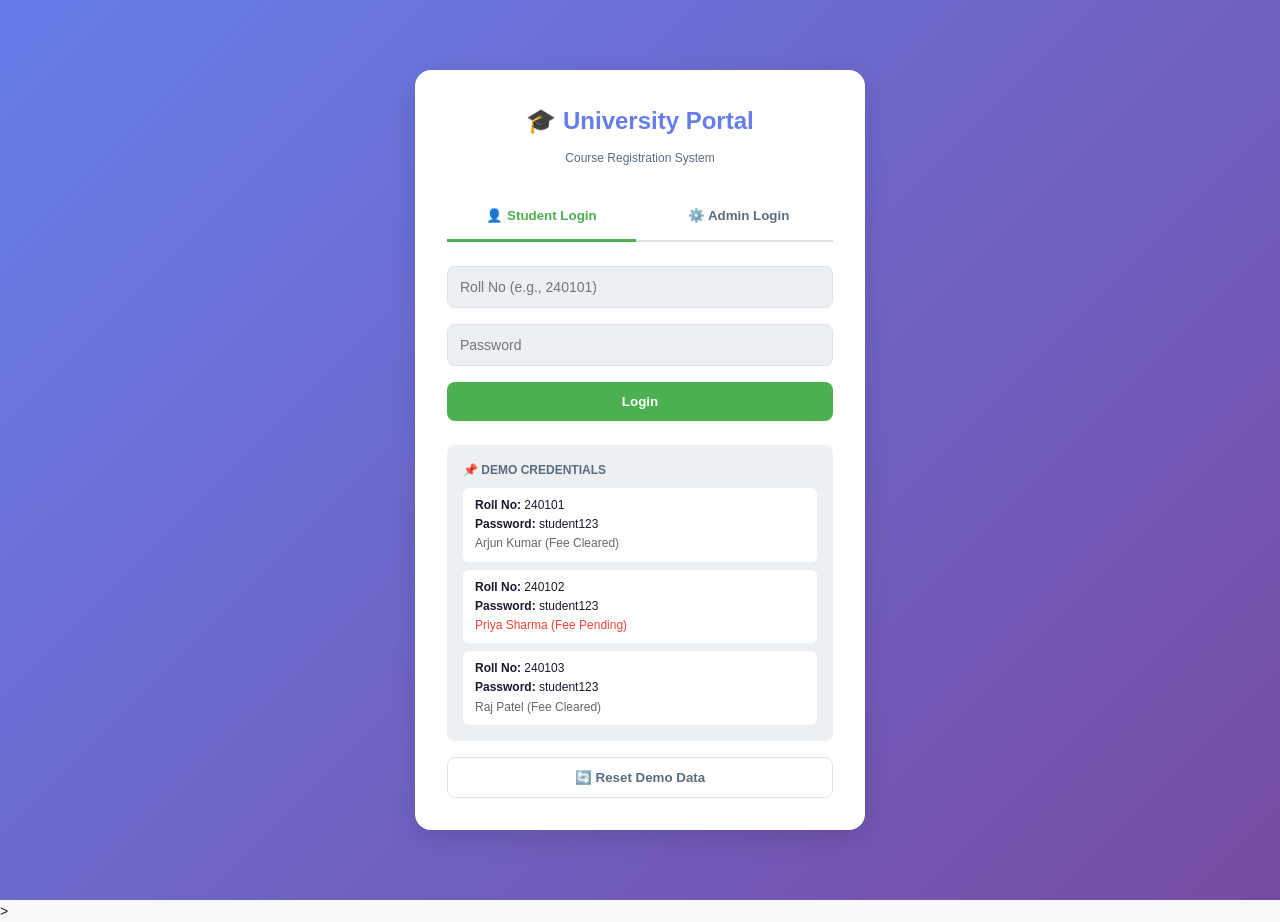
<file: index.html>
<!DOCTYPE html>
<html lang="en">
<head>
  <meta charset="UTF-8">
  <meta name="viewport" content="width=device-width, initial-scale=1.0">
  <title>University Portal - Course Registration</title>
  <link rel="stylesheet" href="styles.css">
</head>
<body>
  <!-- LOGIN SCREEN -->
  <div id="loginScreen" class="login-screen active">
    <div class="login-container">
      <div class="login-header">
        <h1>🎓 University Portal</h1>
        <p>Course Registration System</p>
      </div>

      <div class="login-tabs">
        <button class="login-tab-btn active" data-tab="student">👤 Student Login</button>
        <button class="login-tab-btn" data-tab="admin">⚙️ Admin Login</button>
      </div>

      <!-- Student Login Tab -->
      <div id="studentLoginTab" class="login-tab-content active">
        <form id="studentLoginForm" onsubmit="handleStudentLogin(event)">
          <input type="text" id="studentRollNo" placeholder="Roll No (e.g., 240101)" required>
          <input type="password" id="studentPassword" placeholder="Password" required>
          <button type="submit" class="login-btn">Login</button>
        </form>

        <div class="demo-credentials">
          <h3>📌 Demo Credentials</h3>
          <div class="demo-card">
            <p><strong>Roll No:</strong> 240101</p>
            <p><strong>Password:</strong> student123</p>
            <p style="font-size: 12px; color: #666;">Arjun Kumar (Fee Cleared)</p>
          </div>
          <div class="demo-card">
            <p><strong>Roll No:</strong> 240102</p>
            <p><strong>Password:</strong> student123</p>
            <p style="font-size: 12px; color: #f44336;">Priya Sharma (Fee Pending)</p>
          </div>
          <div class="demo-card">
            <p><strong>Roll No:</strong> 240103</p>
            <p><strong>Password:</strong> student123</p>
            <p style="font-size: 12px; color: #666;">Raj Patel (Fee Cleared)</p>
          </div>
        </div>
      </div>

      <!-- Admin Login Tab -->
      <div id="adminLoginTab" class="login-tab-content">
        <form id="adminLoginForm" onsubmit="handleAdminLogin(event)">
          <input type="text" id="adminUsername" placeholder="Username" value="admin" required>
          <input type="password" id="adminPassword" placeholder="Password" value="admin123" required>
          <button type="submit" class="login-btn">Login</button>
        </form>

        <div class="demo-credentials">
          <h3>📌 Admin Demo Credentials</h3>
          <div class="demo-card">
            <p><strong>Username:</strong> admin</p>
            <p><strong>Password:</strong> admin123</p>
            <p style="font-size: 12px; color: #666;">Full admin access</p>
          </div>
        </div>
      </div>

      <div id="loginError" class="login-error" style="display: none;"></div>

      <button type="button" class="reset-btn" onclick="resetDemoData()">🔄 Reset Demo Data</button>
    </div>
  </div>

  <!-- STUDENT PORTAL -->
  <div id="studentPortal" class="portal student-portal">
    <div class="portal-sidebar">
      <div class="sidebar-header">
        <h2>🎓 My Portal</h2>
        <button class="theme-toggle" onclick="toggleTheme()">🌙</button>
      </div>

      <div class="user-info">
        <div class="user-name" id="studentName">Student</div>
        <div class="user-role">Student</div>
      </div>

      <nav class="sidebar-nav">
        <button class="nav-item active" data-page="dashboard" onclick="navigateStudent('dashboard')">📊 Dashboard</button>
        <button class="nav-item" data-page="courses" onclick="navigateStudent('courses')">📚 Course Catalog</button>
        <button class="nav-item" data-page="mystatus" onclick="navigateStudent('mystatus')">📋 My Courses</button>
        <button class="nav-item" data-page="timetable" onclick="navigateStudent('timetable')">📅 My Timetable</button>
      </nav>

      <div class="sidebar-footer">
        <button class="logout-btn" onclick="logout()">🚪 Logout</button>
        <button class="undo-btn" onclick="undoLastAction()">↩️ Undo</button>
      </div>
    </div>

    <div class="portal-content">
      <div class="content-header">
        <h1 id="pageTitle">Dashboard</h1>
        <div class="header-right">
          <button class="notification-bell" onclick="toggleNotifications()">
            🔔 <span id="notificationBadge" class="notification-badge"></span>
          </button>
        </div>
      </div>

      <!-- Notification Panel -->
      <div id="notificationPanel" class="notification-panel" style="display: none;">
        <div class="notification-header">
          <h3>Notifications</h3>
          <button onclick="markAllNotificationsRead()">Mark all read</button>
        </div>
        <div id="notificationsList" class="notifications-list"></div>
      </div>

      <div id="studentContent" class="content-area"></div>
    </div>
  </div>

  <!-- ADMIN PORTAL -->
  <div id="adminPortal" class="portal admin-portal">
    <div class="portal-sidebar">
      <div class="sidebar-header">
        <h2>⚙️ Admin Panel</h2>
        <button class="theme-toggle" onclick="toggleTheme()">🌙</button>
      </div>

      <div class="user-info">
        <div class="user-name">Administrator</div>
        <div class="user-role">Admin</div>
      </div>

      <nav class="sidebar-nav">
        <button class="nav-item active" data-page="dashboard" onclick="navigateAdmin('dashboard')">📊 Dashboard</button>
        <button class="nav-item" data-page="approvals" onclick="navigateAdmin('approvals')">✅ Approvals</button>
        <button class="nav-item" data-page="courses" onclick="navigateAdmin('courses')">📚 Courses</button>
        <button class="nav-item" data-page="students" onclick="navigateAdmin('students')">👥 Students</button>
        <button class="nav-item" data-page="notices" onclick="navigateAdmin('notices')">📢 Notices</button>
      </nav>

      <div class="sidebar-footer">
        <button class="logout-btn" onclick="logout()">🚪 Logout</button>
        <button class="undo-btn" onclick="undoLastAction()">↩️ Undo</button>
      </div>
    </div>

    <div class="portal-content">
      <div class="content-header">
        <h1 id="adminPageTitle">Dashboard</h1>
      </div>
      <div id="adminContent" class="content-area"></div>
    </div>
  </div>

  <!-- Syllabus Modal -->
  <div id="syllabusModal" class="modal">
    <div class="modal-content">
      <div class="modal-header">
        <h2 id="syllabusCourseCode">CS101</h2>
        <button class="modal-close" onclick="closeSyllabusModal()">&times;</button>
      </div>
      <div id="syllabusBody" class="modal-body"></div>
    </div>
  </div>

  <!-- Clash Warning Modal -->
  <div id="clashModal" class="modal">
    <div class="modal-content">
      <div class="modal-header">
        <h2>⚠️ Timetable Clash Detected</h2>
        <button class="modal-close" onclick="closeClashModal()">&times;</button>
      </div>
      <div id="clashBody" class="modal-body">
        <p id="clashMessage"></p>
        <div class="modal-actions">
          <button class="btn-secondary" onclick="closeClashModal()">Cancel</button>
          <button class="btn-danger" onclick="applyDespiteClash()">Apply Anyway</button>
        </div>
      </div>
    </div>
  </div>

  <!-- Registration Slip Modal -->
  <div id="slipModal" class="modal">
    <div class="modal-content">
      <div class="modal-header">
        <h2>📋 Registration Slip</h2>
        <button class="modal-close" onclick="closeSlipModal()">&times;</button>
      </div>
      <div id="slipBody" class="modal-body"></div>
    </div>
  </div>

  <!-- Toast Notifications -->
  <div id="toastContainer" class="toast-container"></div>

  <!-- Scripts -->
  <script src="dsa.js"></script>
  <script src="app.js"></script>
  <script src="ui.js"></script>
</body>
</html>>
</file>
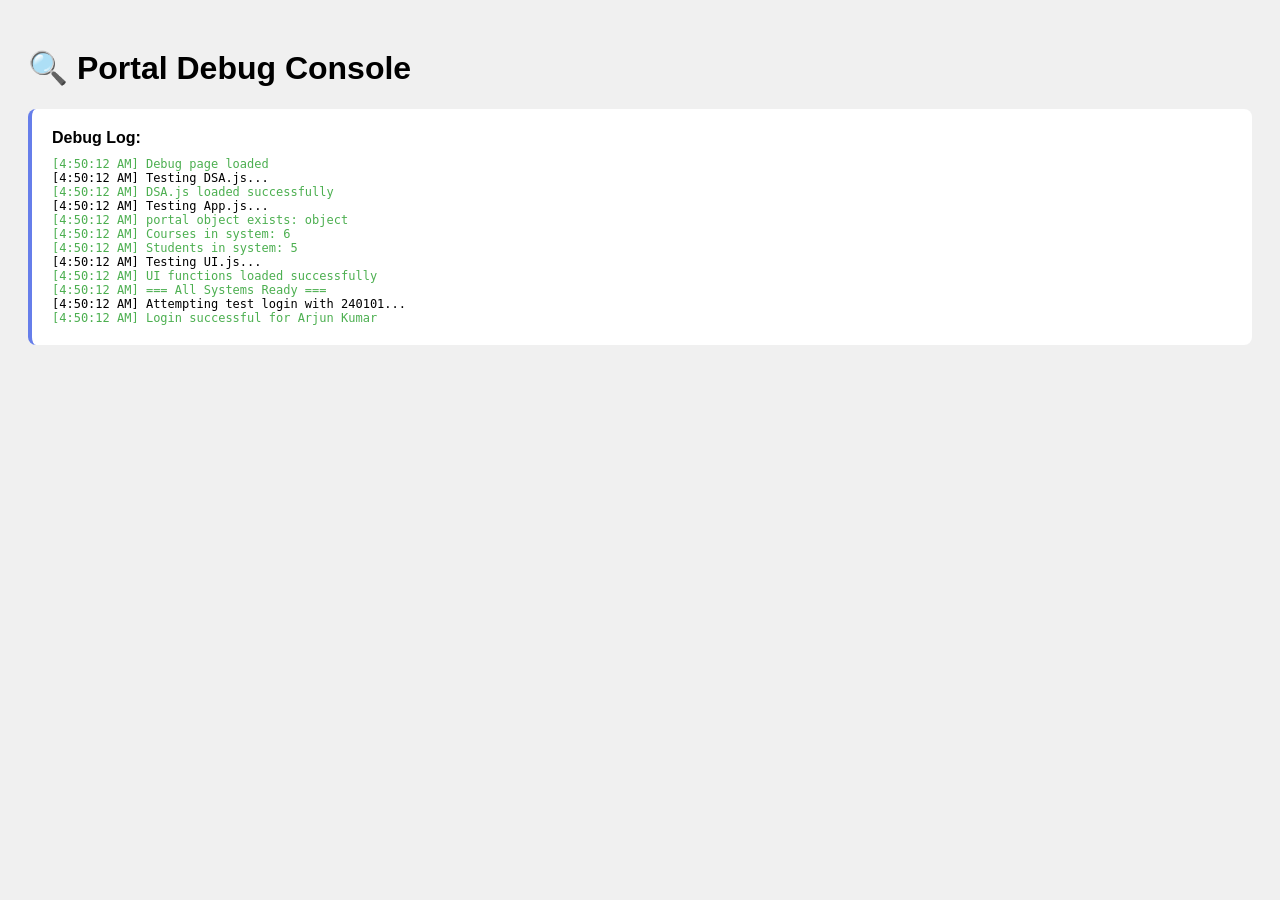
<file: debug.html>
<!DOCTYPE html>
<html>
<head>
  <title>Debug Portal</title>
  <style>
    body {
      font-family: Arial, sans-serif;
      background: #f0f0f0;
      padding: 20px;
    }
    .debug-box {
      background: white;
      padding: 20px;
      border-radius: 8px;
      margin: 10px 0;
      border-left: 4px solid #667eea;
    }
    .error { border-left-color: #f44336; color: #f44336; }
    .success { border-left-color: #4CAF50; color: #4CAF50; }
    code { background: #f5f5f5; padding: 2px 6px; border-radius: 3px; }
  </style>
</head>
<body>
  <h1>🔍 Portal Debug Console</h1>
  
  <div id="debugLog" class="debug-box">
    <strong>Debug Log:</strong>
    <div id="logContent" style="margin-top: 10px; font-family: monospace; font-size: 12px;"></div>
  </div>

  <script>
    const logBox = document.getElementById('logContent');
    
    function log(msg, type = 'info') {
      const timestamp = new Date().toLocaleTimeString();
      const className = type === 'error' ? 'error' : (type === 'success' ? 'success' : '');
      logBox.innerHTML += `<div class="${className}">[${timestamp}] ${msg}</div>`;
      console.log(`[${timestamp}]`, msg);
    }

    log('Debug page loaded', 'success');

    // Test 1: Can we load DSA?
    log('Testing DSA.js...');
  </script>

  <script src="dsa.js"></script>
  
  <script>
    log('DSA.js loaded successfully', 'success');
    
    // Test 2: Can we load app.js?
    log('Testing App.js...');
  </script>

  <script src="app.js"></script>
  
  <script>
    if (typeof portal !== 'undefined') {
      log('portal object exists: ' + typeof portal, 'success');
      log('Courses in system: ' + portal.getAllCourses().length, 'success');
      log('Students in system: ' + portal.getAllStudents().length, 'success');
    } else {
      log('ERROR: portal object NOT found!', 'error');
    }

    log('Testing UI.js...');
  </script>

  <script src="ui.js"></script>
  
  <script>
    if (typeof handleStudentLogin !== 'undefined') {
      log('UI functions loaded successfully', 'success');
    } else {
      log('ERROR: UI functions NOT loaded!', 'error');
    }

    log('=== All Systems Ready ===', 'success');

    // Simulate login
    log('Attempting test login with 240101...');
    try {
      const result = portal.login('240101', 'student123', 'student');
      if (result.success) {
        log('Login successful for ' + result.user.name, 'success');
      } else {
        log('Login failed: ' + result.message, 'error');
      }
    } catch (e) {
      log('Login error: ' + e.message, 'error');
    }
  </script>
</body>
</html>
</file>
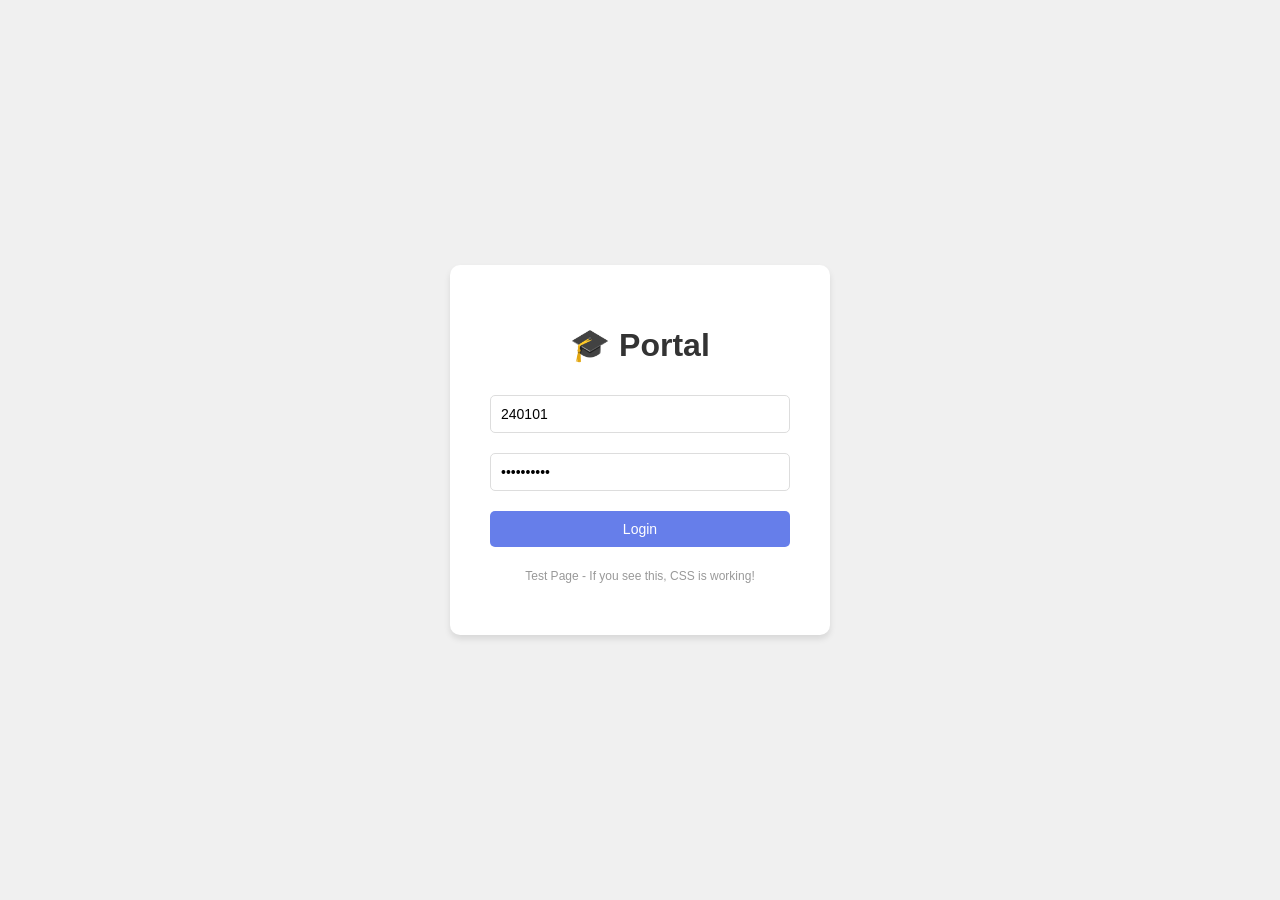
<file: minimal.html>
<!DOCTYPE html>
<html>
<head>
  <meta charset="UTF-8">
  <title>Test Portal</title>
  <style>
    body {
      font-family: Arial, sans-serif;
      background: #f0f0f0;
      display: flex;
      justify-content: center;
      align-items: center;
      height: 100vh;
      margin: 0;
    }
    
    .login-container {
      background: white;
      padding: 40px;
      border-radius: 10px;
      box-shadow: 0 4px 6px rgba(0,0,0,0.1);
      width: 300px;
    }
    
    h1 {
      color: #333;
      text-align: center;
    }
    
    input, button {
      width: 100%;
      padding: 10px;
      margin: 10px 0;
      border: 1px solid #ddd;
      border-radius: 5px;
      font-size: 14px;
      box-sizing: border-box;
    }
    
    button {
      background: #667eea;
      color: white;
      border: none;
      cursor: pointer;
    }
    
    button:hover {
      background: #5568d3;
    }
  </style>
</head>
<body>
  <div class="login-container">
    <h1>🎓 Portal</h1>
    <form>
      <input type="text" placeholder="Roll No" value="240101">
      <input type="password" placeholder="Password" value="student123">
      <button type="submit">Login</button>
    </form>
    <p style="text-align: center; font-size: 12px; color: #999;">Test Page - If you see this, CSS is working!</p>
  </div>
  
  <script>
    console.log('Minimal test page loaded successfully');
    document.querySelector('form').onsubmit = function(e) {
      e.preventDefault();
      alert('Form working! Server is OK.');
    };
  </script>
</body>
</html>
</file>
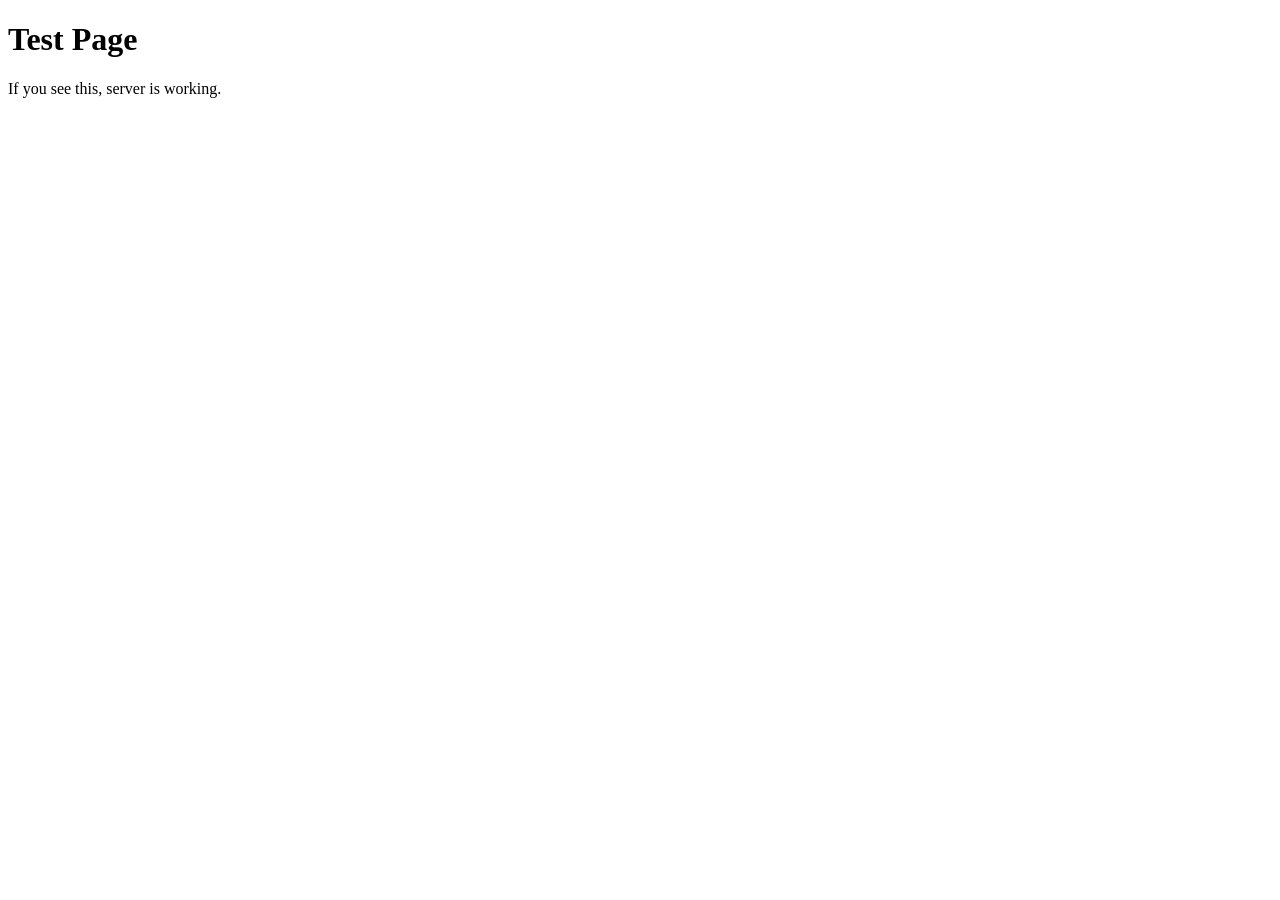
<file: test.html>
<!DOCTYPE html>
<html>
<head>
  <title>Test</title>
</head>
<body>
  <h1>Test Page</h1>
  <p>If you see this, server is working.</p>
  <script>
    console.log('Test script loaded');
  </script>
</body>
</html>
</file>
<file: styles.css>
/**
 * ===================================================================
 * STYLES.CSS - University Portal Design
 * ===================================================================
 * Professional, responsive styling with dark/light theme support
 * No DSA terminology visible. Just a beautiful university portal.
 */

:root {
  /* Light Mode */
  --bg-primary: #f8f9fa;
  --bg-secondary: #ffffff;
  --bg-tertiary: #ecf0f3;
  --text-primary: #1a1a2e;
  --text-secondary: #5a6c7d;
  --border-color: #dee2e6;
  --accent-primary: #4CAF50;
  --accent-secondary: #2196F3;
  --accent-warning: #ff9800;
  --accent-danger: #f44336;
  --shadow: 0 2px 8px rgba(0, 0, 0, 0.1);
  --shadow-lg: 0 8px 24px rgba(0, 0, 0, 0.12);
}

body.dark-mode {
  --bg-primary: #0f1419;
  --bg-secondary: #1a1f2e;
  --bg-tertiary: #252d3d;
  --text-primary: #e8e8f0;
  --text-secondary: #a8b2c0;
  --border-color: #3a3f4d;
  --accent-secondary: #42A5F5;
  --shadow: 0 2px 8px rgba(0, 0, 0, 0.3);
  --shadow-lg: 0 8px 24px rgba(0, 0, 0, 0.4);
}

* {
  margin: 0;
  padding: 0;
  box-sizing: border-box;
}

html, body {
  width: 100%;
  height: 100%;
}

body {
  font-family: -apple-system, BlinkMacSystemFont, 'Segoe UI', 'Roboto', 'Helvetica Neue', sans-serif;
  background-color: var(--bg-primary);
  color: var(--text-primary);
  line-height: 1.6;
  font-size: 14px;
  transition: background-color 0.3s ease, color 0.3s ease;
}

/* ========================================================================
   LOGIN SCREEN
   ======================================================================== */
.login-screen {
  display: flex;
  justify-content: center;
  align-items: center;
  height: 100vh;
  background: linear-gradient(135deg, #667eea 0%, #764ba2 100%);
  opacity: 0;
  visibility: hidden;
  transition: all 0.3s;
}

.login-screen.active {
  opacity: 1;
  visibility: visible;
}

.login-container {
  background: var(--bg-secondary);
  border-radius: 16px;
  box-shadow: var(--shadow-lg);
  width: 90%;
  max-width: 450px;
  padding: 32px;
}

.login-header {
  text-align: center;
  margin-bottom: 24px;
}

.login-header h1 {
  font-size: 24px;
  color: #667eea;
  margin-bottom: 8px;
}

.login-header p {
  color: var(--text-secondary);
  font-size: 12px;
}

.login-tabs {
  display: flex;
  gap: 8px;
  margin-bottom: 24px;
  border-bottom: 2px solid var(--border-color);
}

.login-tab-btn {
  flex: 1;
  padding: 16px;
  background: none;
  border: none;
  color: var(--text-secondary);
  cursor: pointer;
  font-weight: 600;
  transition: all 0.3s;
  border-bottom: 3px solid transparent;
  margin-bottom: -2px;
}

.login-tab-btn.active {
  color: var(--accent-primary);
  border-bottom-color: var(--accent-primary);
}

.login-tab-content {
  display: none;
}

.login-tab-content.active {
  display: block;
}

#studentLoginForm, #adminLoginForm {
  display: flex;
  flex-direction: column;
  gap: 16px;
  margin-bottom: 24px;
}

.login-screen input {
  padding: 12px;
  border: 1px solid var(--border-color);
  border-radius: 8px;
  background-color: var(--bg-tertiary);
  color: var(--text-primary);
  font-size: 14px;
}

.login-screen input:focus {
  outline: none;
  border-color: var(--accent-primary);
  box-shadow: 0 0 0 3px rgba(76, 175, 80, 0.1);
}

.login-btn {
  padding: 12px;
  background-color: var(--accent-primary);
  color: white;
  border: none;
  border-radius: 8px;
  font-weight: 600;
  cursor: pointer;
  transition: all 0.3s;
}

.login-btn:hover {
  background-color: #45a049;
  box-shadow: var(--shadow-lg);
}

.demo-credentials {
  background-color: var(--bg-tertiary);
  border-radius: 8px;
  padding: 16px;
  margin-bottom: 16px;
}

.demo-credentials h3 {
  font-size: 12px;
  color: var(--text-secondary);
  margin-bottom: 8px;
  text-transform: uppercase;
  font-weight: 600;
}

.demo-card {
  background-color: var(--bg-secondary);
  padding: 8px 12px;
  border-radius: 6px;
  margin-bottom: 8px;
  font-size: 12px;
}

.demo-card:last-child {
  margin-bottom: 0;
}

.login-error {
  background-color: var(--accent-danger);
  color: white;
  padding: 12px;
  border-radius: 8px;
  margin-bottom: 16px;
  font-size: 12px;
}

.reset-btn {
  width: 100%;
  padding: 12px;
  background-color: transparent;
  border: 1px solid var(--border-color);
  color: var(--text-secondary);
  border-radius: 8px;
  cursor: pointer;
  font-weight: 600;
  transition: all 0.3s;
}

.reset-btn:hover {
  background-color: var(--bg-tertiary);
  color: var(--text-primary);
}

/* ========================================================================
   PORTALS - GENERAL
   ======================================================================== */
.portal {
  display: none;
  grid-template-columns: 260px 1fr;
  height: 100vh;
  overflow: hidden;
}

.portal-sidebar {
  background-color: var(--bg-secondary);
  border-right: 1px solid var(--border-color);
  display: flex;
  flex-direction: column;
  box-shadow: var(--shadow);
  overflow-y: auto;
}

.sidebar-header {
  padding: 24px;
  border-bottom: 2px solid var(--accent-primary);
  display: flex;
  justify-content: space-between;
  align-items: center;
}

.sidebar-header h2 {
  font-size: 18px;
  color: var(--accent-primary);
}

.theme-toggle {
  background: none;
  border: none;
  font-size: 20px;
  cursor: pointer;
  padding: 4px;
  transition: transform 0.3s;
}

.theme-toggle:hover {
  transform: rotate(20deg);
}

.user-info {
  padding: 24px;
  border-bottom: 1px solid var(--border-color);
  text-align: center;
}

.user-name {
  font-weight: 700;
  color: var(--text-primary);
  margin-bottom: 4px;
}

.user-role {
  font-size: 12px;
  color: var(--text-secondary);
}

.sidebar-nav {
  flex: 1;
  display: flex;
  flex-direction: column;
  padding: 24px 0;
}

.nav-item {
  padding: 16px 24px;
  background: none;
  border: none;
  color: var(--text-primary);
  cursor: pointer;
  text-align: left;
  transition: all 0.3s;
  border-left: 4px solid transparent;
  font-weight: 500;
  font-size: 16px;
}

.nav-item:hover {
  background-color: var(--bg-tertiary);
  border-left-color: var(--accent-secondary);
  padding-left: calc(24px - 4px);
}

.nav-item.active {
  background-color: var(--accent-secondary);
  color: white;
  border-left-color: var(--accent-secondary);
  padding-left: calc(24px - 4px);
}

.sidebar-footer {
  padding: 24px;
  border-top: 1px solid var(--border-color);
  display: flex;
  flex-direction: column;
  gap: 8px;
}

.logout-btn, .undo-btn {
  padding: 12px;
  background-color: var(--bg-tertiary);
  border: 1px solid var(--border-color);
  color: var(--text-primary);
  border-radius: 8px;
  cursor: pointer;
  font-weight: 600;
  transition: all 0.3s;
}

.logout-btn:hover, .undo-btn:hover {
  background-color: var(--accent-danger);
  color: white;
  border-color: var(--accent-danger);
}

.portal-content {
  display: flex;
  flex-direction: column;
  overflow: hidden;
}

.content-header {
  background-color: var(--bg-secondary);
  border-bottom: 1px solid var(--border-color);
  padding: 16px 24px;
  box-shadow: var(--shadow);
  display: flex;
  justify-content: space-between;
  align-items: center;
}

.content-header h1 {
  font-size: 18px;
  color: var(--text-primary);
}

.header-right {
  position: relative;
}

.notification-bell {
  background: none;
  border: none;
  font-size: 24px;
  cursor: pointer;
  position: relative;
}

.notification-badge {
  position: absolute;
  top: -8px;
  right: -8px;
  background-color: var(--accent-danger);
  color: white;
  border-radius: 50%;
  width: 20px;
  height: 20px;
  display: flex;
  align-items: center;
  justify-content: center;
  font-size: 12px;
  font-weight: 600;
}

.notification-panel {
  position: absolute;
  top: 60px;
  right: 0;
  width: 350px;
  background-color: var(--bg-secondary);
  border: 1px solid var(--border-color);
  border-radius: 8px;
  box-shadow: var(--shadow-lg);
  max-height: 400px;
  overflow-y: auto;
  z-index: 100;
}

.notification-header {
  padding: 16px;
  border-bottom: 1px solid var(--border-color);
  display: flex;
  justify-content: space-between;
  align-items: center;
}

.notification-header h3 {
  margin: 0;
  font-size: 14px;
}

.notification-header button {
  background: none;
  border: none;
  color: var(--text-secondary);
  cursor: pointer;
  font-size: 12px;
  text-decoration: underline;
}

.notifications-list {
  padding: 8px;
}

.notification-item {
  padding: 12px;
  border-bottom: 1px solid var(--border-color);
  font-size: 12px;
  cursor: pointer;
  transition: background-color 0.3s;
}

.notification-item:hover {
  background-color: var(--bg-tertiary);
}

.notification-item.unread {
  background-color: #e3f2fd;
  font-weight: 600;
}

.notification-item p {
  margin: 0 0 4px 0;
  color: var(--text-primary);
}

.notification-item small {
  color: var(--text-secondary);
}

.content-area {
  flex: 1;
  overflow-y: auto;
  padding: 24px;
  background-color: var(--bg-primary);
}

/* ========================================================================
   STUDENT PORTAL
   ======================================================================== */
.student-portal {
  display: none;
}

.student-portal.active {
  display: grid;
}

.profile-card {
  background: linear-gradient(135deg, var(--accent-primary), var(--accent-secondary));
  color: white;
  border-radius: 12px;
  padding: 24px;
  margin-bottom: 24px;
  box-shadow: var(--shadow-lg);
}

.profile-card h2 {
  margin-bottom: 16px;
  font-size: 18px;
}

.profile-info {
  display: grid;
  gap: 8px;
  margin-bottom: 16px;
}

.profile-info p {
  font-size: 12px;
}

.credit-bar {
  height: 8px;
  background-color: rgba(255, 255, 255, 0.2);
  border-radius: 4px;
  overflow: hidden;
  margin-bottom: 16px;
}

.credit-fill {
  height: 100%;
  background-color: #fff;
  transition: width 0.3s;
}

.fee-status {
  padding: 12px;
  border-radius: 8px;
  text-align: center;
  font-weight: 600;
  background-color: rgba(255, 255, 255, 0.2);
}

.fee-status.cleared {
  background-color: #4caf50;
}

.fee-status.pending {
  background-color: #f44336;
}

.status-summary {
  display: grid;
  grid-template-columns: repeat(auto-fit, minmax(150px, 1fr));
  gap: 16px;
  margin-bottom: 24px;
}

.status-card {
  background-color: var(--bg-secondary);
  border-radius: 12px;
  padding: 24px;
  text-align: center;
  box-shadow: var(--shadow);
  border-left: 4px solid var(--border-color);
}

.status-card.approved {
  border-left-color: var(--accent-primary);
}

.status-card.waitlisted {
  border-left-color: var(--accent-warning);
}

.status-card.pending {
  border-left-color: var(--accent-secondary);
}

.status-count {
  font-size: 24px;
  font-weight: 700;
  color: var(--text-primary);
  margin-bottom: 8px;
}

.status-label {
  font-size: 12px;
  color: var(--text-secondary);
}

.courses-grid {
  display: grid;
  grid-template-columns: repeat(auto-fill, minmax(300px, 1fr));
  gap: 24px;
  margin-bottom: 24px;
}

.course-card {
  background-color: var(--bg-secondary);
  border-radius: 12px;
  padding: 24px;
  box-shadow: var(--shadow);
  transition: transform 0.3s, box-shadow 0.3s;
  display: flex;
  flex-direction: column;
}

.course-card:hover {
  transform: translateY(-4px);
  box-shadow: var(--shadow-lg);
}

.course-header {
  display: flex;
  justify-content: space-between;
  align-items: center;
  margin-bottom: 8px;
}

.course-header h3 {
  font-size: 16px;
  color: var(--accent-primary);
}

.course-status {
  padding: 4px 8px;
  border-radius: 12px;
  font-size: 12px;
  font-weight: 600;
}

.course-status.available {
  background-color: #c8e6c9;
  color: #2e7d32;
}

.course-status.full {
  background-color: #ffccbc;
  color: #d84315;
}

.course-card h4 {
  font-size: 16px;
  margin-bottom: 8px;
}

.course-desc {
  font-size: 12px;
  color: var(--text-secondary);
  margin-bottom: 16px;
}

.course-meta {
  font-size: 12px;
  color: var(--text-secondary);
  margin-bottom: 16px;
  display: flex;
  flex-direction: column;
  gap: 4px;
}

.seat-info {
  margin-bottom: 16px;
}

.seat-bar {
  height: 8px;
  background-color: var(--bg-tertiary);
  border-radius: 4px;
  overflow: hidden;
  margin-bottom: 8px;
}

.seat-fill {
  height: 100%;
  background-color: var(--accent-primary);
  transition: width 0.3s;
}

.seat-text {
  font-size: 12px;
  color: var(--text-secondary);
}

.course-actions {
  display: flex;
  gap: 8px;
  margin-top: auto;
}

.btn-sm {
  flex: 1;
  padding: 8px 12px;
  background-color: var(--bg-tertiary);
  border: 1px solid var(--border-color);
  color: var(--text-primary);
  border-radius: 6px;
  cursor: pointer;
  font-size: 12px;
  font-weight: 600;
}

.btn-sm:hover {
  background-color: var(--accent-secondary);
  color: white;
  border-color: var(--accent-secondary);
}

.apply-btn {
  padding: 12px 24px;
  background-color: var(--accent-primary);
  color: white;
  border: none;
  border-radius: 8px;
  cursor: pointer;
  font-weight: 600;
  transition: all 0.3s;
  margin-top: auto;
}

.apply-btn:hover {
  background-color: #45a049;
}

.catalog-filters {
  display: flex;
  gap: 16px;
  margin-bottom: 24px;
  flex-wrap: wrap;
}

.search-box, .filter-select {
  padding: 12px;
  border: 1px solid var(--border-color);
  border-radius: 8px;
  background-color: var(--bg-secondary);
  color: var(--text-primary);
  font-size: 14px;
}

.search-box {
  flex: 1;
  min-width: 200px;
}

.search-box:focus, .filter-select:focus {
  outline: none;
  border-color: var(--accent-secondary);
  box-shadow: 0 0 0 3px rgba(33, 150, 243, 0.1);
}

/* ========================================================================
   TABLES
   ======================================================================== */
.courses-table {
  width: 100%;
  border-collapse: collapse;
  margin-bottom: 24px;
  background-color: var(--bg-secondary);
  border-radius: 8px;
  overflow: hidden;
  box-shadow: var(--shadow);
}

.courses-table th {
  background-color: var(--bg-tertiary);
  padding: 12px;
  text-align: left;
  font-weight: 600;
  color: var(--text-primary);
  border-bottom: 2px solid var(--border-color);
}

.courses-table td {
  padding: 12px;
  border-bottom: 1px solid var(--border-color);
  color: var(--text-primary);
}

.courses-table tr:hover {
  background-color: var(--bg-tertiary);
}

.courses-table tr:last-child td {
  border-bottom: none;
}

.action-btn {
  padding: 8px 12px;
  background-color: var(--bg-tertiary);
  border: 1px solid var(--border-color);
  color: var(--text-primary);
  border-radius: 6px;
  cursor: pointer;
  font-size: 12px;
  font-weight: 600;
  margin-right: 8px;
  transition: all 0.3s;
}

.drop-btn:hover {
  background-color: var(--accent-danger);
  color: white;
  border-color: var(--accent-danger);
}

.print-btn:hover {
  background-color: var(--accent-secondary);
  color: white;
  border-color: var(--accent-secondary);
}

/* ========================================================================
   TIMETABLE
   ======================================================================== */
.timetable {
  overflow-x: auto;
  margin-bottom: 24px;
}

.timetable-grid {
  width: 100%;
  border-collapse: collapse;
  background-color: var(--bg-secondary);
  box-shadow: var(--shadow);
  border-radius: 8px;
  overflow: hidden;
}

.timetable-grid th, .timetable-grid td {
  border: 1px solid var(--border-color);
  padding: 16px;
  text-align: center;
}

.timetable-grid th {
  background-color: var(--accent-secondary);
  color: white;
  font-weight: 600;
}

.time-slot {
  background-color: var(--bg-tertiary);
  font-weight: 600;
}

.timetable-cell {
  background-color: var(--bg-primary);
  min-width: 100px;
  min-height: 60px;
}

.timetable-cell.occupied {
  background-color: #e3f2fd;
}

.timetable-course {
  background-color: var(--accent-secondary);
  color: white;
  padding: 8px;
  border-radius: 6px;
  font-size: 12px;
  font-weight: 600;
}

.timetable-course-info {
  background-color: var(--bg-secondary);
  padding: 12px;
  border-radius: 8px;
  margin-bottom: 8px;
  border-left: 4px solid var(--accent-secondary);
  box-shadow: var(--shadow);
}

/* ========================================================================
   MODALS
   ======================================================================== */
.modal {
  display: none;
  position: fixed;
  top: 0;
  left: 0;
  width: 100%;
  height: 100%;
  background-color: rgba(0, 0, 0, 0.5);
  z-index: 1000;
  align-items: center;
  justify-content: center;
}

.modal.active {
  display: flex;
}

.modal-content {
  background-color: var(--bg-secondary);
  border-radius: 12px;
  width: 90%;
  max-width: 600px;
  max-height: 80vh;
  overflow-y: auto;
  box-shadow: var(--shadow-lg);
}

.modal-header {
  padding: 24px;
  border-bottom: 1px solid var(--border-color);
  display: flex;
  justify-content: space-between;
  align-items: center;
}

.modal-header h2 {
  font-size: 18px;
  margin: 0;
}

.modal-close {
  background: none;
  border: none;
  font-size: 28px;
  cursor: pointer;
  color: var(--text-secondary);
}

.modal-close:hover {
  color: var(--text-primary);
}

.modal-body {
  padding: 24px;
}

.syllabus-content h3 {
  margin-bottom: 16px;
  color: var(--text-primary);
}

.syllabus-instructor {
  color: var(--text-secondary);
  margin-bottom: 16px;
}

.syllabus-section {
  margin-bottom: 24px;
}

.syllabus-section h4 {
  margin-bottom: 12px;
  color: var(--accent-primary);
}

.syllabus-section ul {
  margin-left: 24px;
  color: var(--text-secondary);
}

.syllabus-section li {
  margin-bottom: 8px;
}

.slip-content {
  color: var(--text-primary);
}

.slip-content h2 {
  margin-bottom: 16px;
  color: var(--accent-primary);
}

.slip-content p {
  margin-bottom: 8px;
  font-size: 14px;
}

.slip-content table {
  width: 100%;
  margin-top: 12px;
}

.modal-actions {
  display: flex;
  gap: 12px;
  margin-top: 16px;
}

.btn-secondary, .btn-danger {
  flex: 1;
  padding: 12px;
  border: none;
  border-radius: 8px;
  cursor: pointer;
  font-weight: 600;
  transition: all 0.3s;
}

.btn-secondary {
  background-color: var(--bg-tertiary);
  color: var(--text-primary);
}

.btn-secondary:hover {
  background-color: var(--border-color);
}

.btn-danger {
  background-color: var(--accent-danger);
  color: white;
}

.btn-danger:hover {
  background-color: #d32f2f;
}

/* ========================================================================
   NOTICES
   ======================================================================== */
.notices-section {
  background-color: var(--bg-secondary);
  border-radius: 12px;
  padding: 24px;
  box-shadow: var(--shadow);
}

.notices-section.full {
  margin-bottom: 0;
}

.notices-section h3 {
  margin-bottom: 16px;
  color: var(--text-primary);
}

.notice-card {
  background-color: var(--bg-tertiary);
  border-left: 4px solid var(--accent-primary);
  padding: 12px;
  margin-bottom: 12px;
  border-radius: 6px;
}

.notice-card.large {
  padding: 16px;
  margin-bottom: 16px;
}

.notice-card h4 {
  margin-bottom: 8px;
  color: var(--text-primary);
}

.notice-card p {
  font-size: 12px;
  color: var(--text-secondary);
  margin-bottom: 8px;
}

.notice-card small {
  font-size: 11px;
  color: var(--text-secondary);
}

.notice-header {
  display: flex;
  justify-content: space-between;
  align-items: start;
  margin-bottom: 12px;
}

.notice-header h4 {
  flex: 1;
}

.notice-input {
  width: 100%;
  padding: 12px;
  margin-bottom: 12px;
  border: 1px solid var(--border-color);
  border-radius: 8px;
  background-color: var(--bg-primary);
  color: var(--text-primary);
  font-size: 14px;
  font-family: inherit;
}

.notice-input:focus {
  outline: none;
  border-color: var(--accent-secondary);
  box-shadow: 0 0 0 3px rgba(33, 150, 243, 0.1);
}

/* ========================================================================
   ADMIN PORTAL
   ======================================================================== */
.admin-portal {
  display: none;
}

.admin-portal.active {
  display: grid;
}

.admin-dashboard {
  display: grid;
  gap: 24px;
}

.kpi-grid {
  display: grid;
  grid-template-columns: repeat(auto-fit, minmax(200px, 1fr));
  gap: 16px;
  margin-bottom: 24px;
}

.kpi-card {
  background-color: var(--bg-secondary);
  border-radius: 12px;
  padding: 24px;
  display: flex;
  align-items: center;
  gap: 16px;
  box-shadow: var(--shadow);
  transition: transform 0.3s;
}

.kpi-card:hover {
  transform: translateY(-4px);
}

.kpi-icon {
  font-size: 32px;
}

.kpi-content {
  flex: 1;
}

.kpi-value {
  font-size: 24px;
  font-weight: 700;
  color: var(--accent-primary);
}

.kpi-label {
  font-size: 12px;
  color: var(--text-secondary);
  margin-top: 4px;
}

.activity-section {
  background-color: var(--bg-secondary);
  border-radius: 12px;
  padding: 24px;
  box-shadow: var(--shadow);
}

.activity-section h3 {
  margin-bottom: 16px;
}

.activity-log {
  display: flex;
  flex-direction: column;
  gap: 8px;
}

.activity-item {
  padding: 12px;
  background-color: var(--bg-tertiary);
  border-radius: 6px;
  display: flex;
  gap: 16px;
  font-size: 12px;
}

.activity-time {
  color: var(--text-secondary);
  min-width: 120px;
}

.activity-msg {
  color: var(--text-primary);
  flex: 1;
}

/* ========================================================================
   ADMIN FORMS & TABLES
   ======================================================================== */
.add-course-form, .add-notice-form {
  background-color: var(--bg-secondary);
  border-radius: 12px;
  padding: 24px;
  margin-bottom: 24px;
  box-shadow: var(--shadow);
}

.form-group {
  display: grid;
  gap: 12px;
}

.form-input {
  padding: 12px;
  border: 1px solid var(--border-color);
  border-radius: 8px;
  background-color: var(--bg-tertiary);
  color: var(--text-primary);
  font-size: 14px;
  font-family: inherit;
}

.form-input:focus {
  outline: none;
  border-color: var(--accent-secondary);
  box-shadow: 0 0 0 3px rgba(33, 150, 243, 0.1);
}

textarea.form-input {
  resize: vertical;
  min-height: 100px;
}

.submit-btn {
  padding: 12px;
  background-color: var(--accent-primary);
  color: white;
  border: none;
  border-radius: 8px;
  cursor: pointer;
  font-weight: 600;
  transition: all 0.3s;
}

.submit-btn:hover {
  background-color: #45a049;
}

.approvals-table, .courses-management-table, .students-table {
  width: 100%;
  border-collapse: collapse;
  background-color: var(--bg-secondary);
  border-radius: 8px;
  overflow: hidden;
  box-shadow: var(--shadow);
  margin-bottom: 24px;
}

.approvals-table th, .courses-management-table th, .students-table th {
  background-color: var(--bg-tertiary);
  padding: 12px;
  text-align: left;
  font-weight: 600;
  border-bottom: 2px solid var(--border-color);
}

.approvals-table td, .courses-management-table td, .students-table td {
  padding: 12px;
  border-bottom: 1px solid var(--border-color);
  color: var(--text-primary);
}

.approvals-table tr:hover, .courses-management-table tr:hover, .students-table tr:hover {
  background-color: var(--bg-tertiary);
}

.approve-btn, .reject-btn, .view-btn, .toggle-btn, .delete-btn, .export-btn {
  padding: 8px 12px;
  border: none;
  border-radius: 6px;
  cursor: pointer;
  font-size: 12px;
  font-weight: 600;
  margin-right: 8px;
  transition: all 0.3s;
}

.approve-btn {
  background-color: var(--accent-primary);
  color: white;
}

.approve-btn:hover {
  background-color: #45a049;
}

.reject-btn {
  background-color: var(--accent-danger);
  color: white;
}

.reject-btn:hover {
  background-color: #d32f2f;
}

.view-btn, .export-btn {
  background-color: var(--accent-secondary);
  color: white;
}

.view-btn:hover, .export-btn:hover {
  background-color: #1e88e5;
}

.delete-btn {
  background-color: #f48fb1;
  color: white;
}

.delete-btn:hover {
  background-color: #ec407a;
}

.toggle-btn {
  background-color: var(--bg-tertiary);
  border: 1px solid var(--border-color);
  color: var(--text-primary);
}

.toggle-btn:hover {
  background-color: var(--accent-secondary);
  color: white;
  border-color: var(--accent-secondary);
}

.badge {
  display: inline-block;
  padding: 4px 8px;
  border-radius: 12px;
  font-size: 12px;
  font-weight: 600;
}

.badge.cleared {
  background-color: #c8e6c9;
  color: #2e7d32;
}

.badge.pending {
  background-color: #fff9c4;
  color: #f57f17;
}

.roster-modal, .roster-section {
  margin-bottom: 24px;
}

.roster-section h4 {
  margin-bottom: 12px;
  color: var(--accent-primary);
}

.roster-list {
  margin-left: 24px;
  color: var(--text-secondary);
}

.roster-list li {
  margin-bottom: 8px;
}

.close-btn {
  padding: 12px 24px;
  background-color: var(--accent-secondary);
  color: white;
  border: none;
  border-radius: 8px;
  cursor: pointer;
  font-weight: 600;
}

.close-btn:hover {
  background-color: #1e88e5;
}

/* ========================================================================
   TOAST NOTIFICATIONS
   ======================================================================== */
.toast-container {
  position: fixed;
  top: 16px;
  right: 16px;
  z-index: 9999;
  pointer-events: none;
}

.toast {
  background-color: var(--text-secondary);
  color: white;
  padding: 12px 24px;
  border-radius: 8px;
  margin-bottom: 12px;
  box-shadow: var(--shadow-lg);
  opacity: 0;
  transform: translateX(400px);
  transition: all 0.3s ease;
  pointer-events: auto;
  max-width: 300px;
  font-weight: 500;
}

.toast.show {
  opacity: 1;
  transform: translateX(0);
}

.toast-success {
  background-color: var(--accent-primary);
}

.toast-error {
  background-color: var(--accent-danger);
}

.toast-info {
  background-color: var(--accent-secondary);
}

/* ========================================================================
   UTILITIES
   ======================================================================== */
.no-data {
  text-align: center;
  color: var(--text-secondary);
  padding: 24px;
  font-size: 16px;
}

/* ========================================================================
   RESPONSIVE
   ======================================================================== */
@media (max-width: 768px) {
  .portal {
    grid-template-columns: 1fr;
    grid-template-rows: auto 1fr;
  }

  .portal-sidebar {
    grid-row: 2;
    order: 2;
    max-height: 40vh;
    border-right: none;
    border-top: 1px solid var(--border-color);
  }

  .portal-content {
    grid-row: 1;
    order: 1;
  }

  .sidebar-nav {
    flex-direction: row;
    overflow-x: auto;
  }

  .nav-item {
    white-space: nowrap;
    flex-shrink: 0;
  }

  .courses-grid {
    grid-template-columns: 1fr;
  }

  .kpi-grid {
    grid-template-columns: repeat(2, 1fr);
  }

  .status-summary {
    grid-template-columns: 1fr;
  }

  .login-container {
    width: 95%;
    max-width: 400px;
  }

  .notification-panel {
    width: 90vw;
    max-width: 350px;
  }
}

@media (max-width: 480px) {
  .kpi-grid {
    grid-template-columns: 1fr;
  }

  .courses-table, .approvals-table, .students-table {
    font-size: 12px;
  }

  .action-btn {
    padding: 6px 10px;
    margin-right: 4px;
  }
}
</file>
